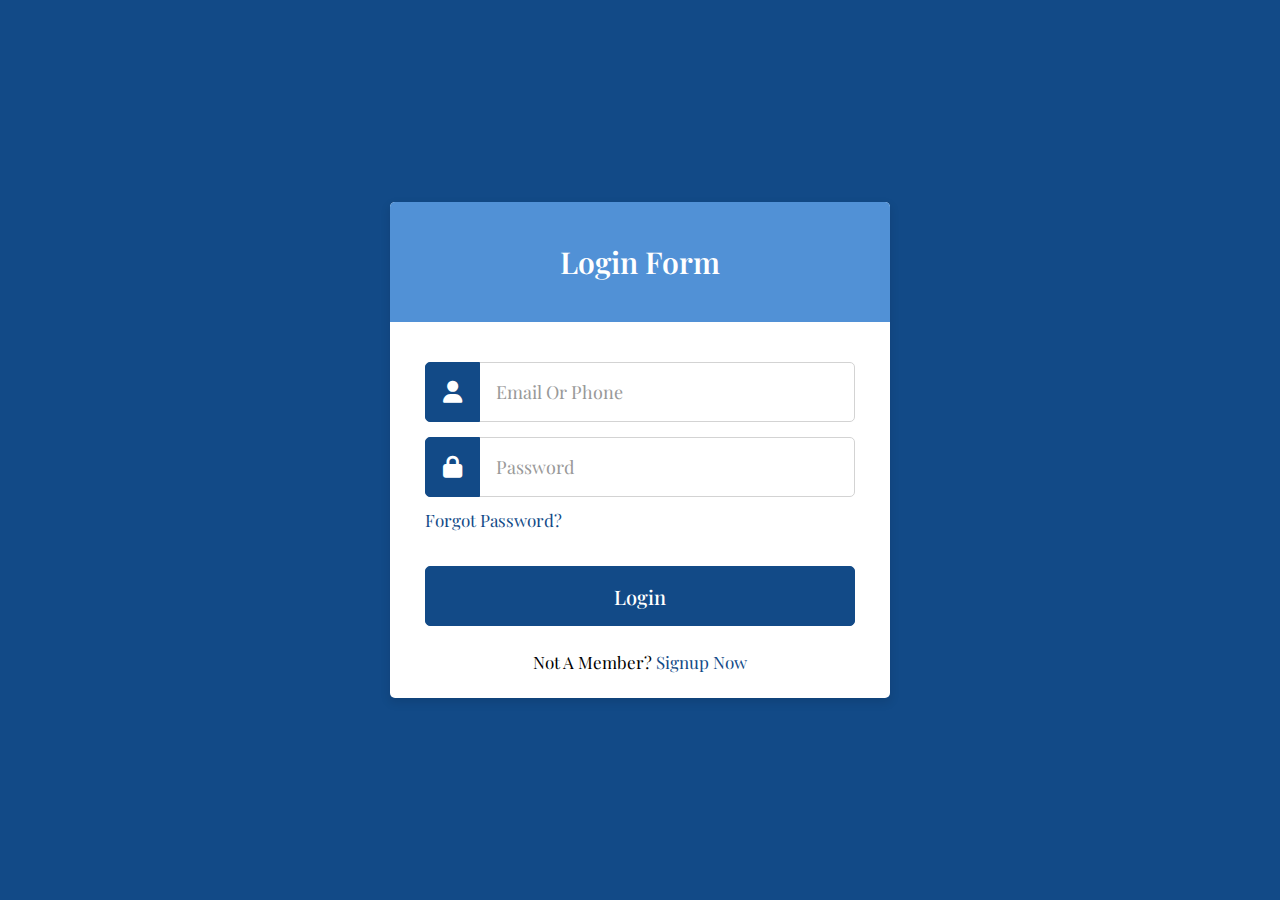
<file: cloud/login.html>
<!DOCTYPE html>
<html lang="en">
    <link rel="stylesheet" href="login.css">
<head>
  <meta charset="utf-8" />
  <meta name="viewport" content="width=device-width, initial-scale=1.0" />
  <title>Responsive Login Form HTML CSS | CodingNepal</title>
  <link rel="stylesheet" href="style.css" />
  <!-- Font Awesome CDN link for icons -->
  <link rel="stylesheet" href="https://cdnjs.cloudflare.com/ajax/libs/font-awesome/6.6.0/css/all.min.css" />
</head>
<body>
  <div class="wrapper">
    <div class="title"><span>Login Form</span></div>
    <form action="#">
      <div class="row">
        <i class="fas fa-user"></i>
        <input type="text" placeholder="Email or Phone" required />
      </div>
      <div class="row">
        <i class="fas fa-lock"></i>
        <input type="password" placeholder="Password" required />
      </div>
      <div class="pass"><a href="#">Forgot password?</a></div>
      <div class="row button">
        <input type="submit" value="Login" />
      </div>
      <div class="signup-link">Not a member? <a href="register.html">Signup now</a></div>
    </form>
  </div>
</body>
</html>
</file>
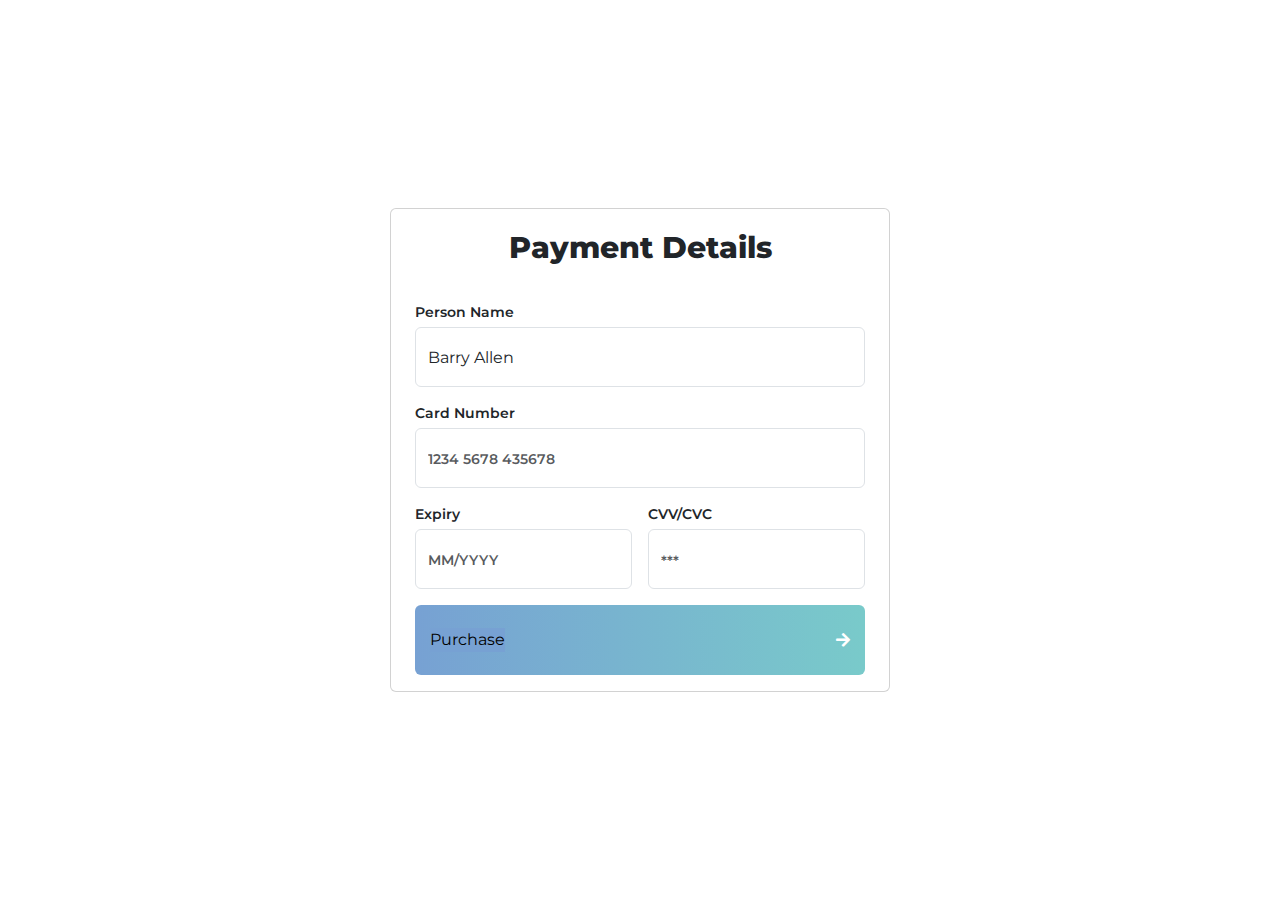
<file: cloud/payment.html>
<!DOCTYPE html>
<html lang="en">
<head>
    <meta charset="UTF-8">
    <meta name="viewport" content="width=device-width, initial-scale=1.0">
    <link rel="stylesheet" href="payment.css">
    <link rel="stylesheet" href="https://cdn.jsdelivr.net/npm/bootstrap@5.0.1/dist/css/bootstrap.min.css">
    <link rel="stylesheet" href="https://use.fontawesome.com/releases/v5.7.2/css/all.css">
    <title>Purchase</title>
</head>
<body>

    <div class="container p-0">
        <div class="card px-4">
            <p class="h8 py-3">Payment Details</p>
            <div class="row gx-3">
                <div class="col-12">
                    <form id="purchaseForm">
                    <div class="d-flex flex-column">
                        <input type="hidden" id="album_id" name="album_id">
                        <!-- <input type="hidden" id="song_id" name="song_id"> -->
                        <input type="hidden" id="user_id" name="user_id">
                        <input type="hidden" id="AlbumName" value="AlbumName">
                        <p class="text mb-1">Person Name</p>
                        <input class="form-control mb-3" type="text" placeholder="Name" value="Barry Allen">
                    </div>
                </div>
                <div class="col-12">
                    <div class="d-flex flex-column">
                        <p class="text mb-1">Card Number</p>
                        <input class="form-control mb-3" type="text" placeholder="1234 5678 435678">
                    </div>
                </div>
                <div class="col-6">
                    <div class="d-flex flex-column">
                        <p class="text mb-1">Expiry</p>
                        <input class="form-control mb-3" type="text" placeholder="MM/YYYY">
                    </div>
                </div>
                <div class="col-6">
                    <div class="d-flex flex-column">
                        <p class="text mb-1">CVV/CVC</p>
                        <input class="form-control mb-3 pt-2 " type="password" placeholder="***">
                    </div>
                </div>
                <div class="col-12">
                    <div class="btn btn-primary mb-3">
                        <button type="submit" style="background-color: #77A1D3; border: none;">Purchase</button>
                        <span class="fas fa-arrow-right"></span>
                    </div>
                </div>
            </form>
            </div>
        </div>
    </div>



<!--     
    <form id="purchaseForm">
        <input type="hidden" id="album_id" name="album_id">
         <input type="hidden" id="song_id" name="song_id"> 
        <input type="hidden" id="user_id" name="user_id">
        <button type="submit">Purchase</button>
    </form>
     -->


     <script>
    // Extract query parameters from the URL
    const urlParams = new URLSearchParams(window.location.search);
    const album_id = urlParams.get('album_id');
    const AlbumName = urlParams.get('AlbumName');
    const user_id = localStorage.getItem('user_id'); // Get user_id from local storage

    // Log the values to the console for debugging
    console.log("Album ID:", album_id);
   console.log("Album Name:", AlbumName);
    console.log("User ID:", user_id);
    
    // Populate form fields with the extracted data
    document.getElementById('album_id').value = album_id;
    document.getElementById('AlbumName').value = AlbumName;
    document.getElementById('user_id').value = user_id;
    
    // Handle form submission
  
    document.getElementById('purchaseForm').addEventListener('submit', function(event) {
    event.preventDefault();

    const formData = {
        album_id: document.getElementById('album_id').value,
        user_id: document.getElementById('user_id').value,
    };

    // Log the form data before sending the request
    console.log("Form Data to be Sent:", formData);

    // Send the form data to the Lambda function
    fetch('https://ce6gjpszo8.execute-api.us-east-1.amazonaws.com/admin/Purchase', {
        method: 'POST',
        headers: {
            'Content-Type': 'application/json'
        },
        body: JSON.stringify(formData)
    })
    .then(response => {
        // Check if the response is OK (status in the range 200-299)
        if (!response.ok) {
            // Handle non-200 responses
            return response.text().then(text => { throw new Error(text); });
        }
        return response.json();  // Parse JSON if response is OK
    })
    .then(data => {
    if (data.statusCode === 200) {
        alert('Purchase successful!');
    } else if (data.statusCode === 409) {
        alert('Error: ' + data.message);  // Handle duplicate purchase error
    } else {
        console.error('Error:', data);
        alert('Error: ' + data.message || 'Unknown error');
    }
})
    .catch(error => {
        console.error('Error:', error);
        alert('An error occurred while processing the purchase: ' + error.message);
    });
});

    </script> 

   
    
    
</body>
</html>
</file>
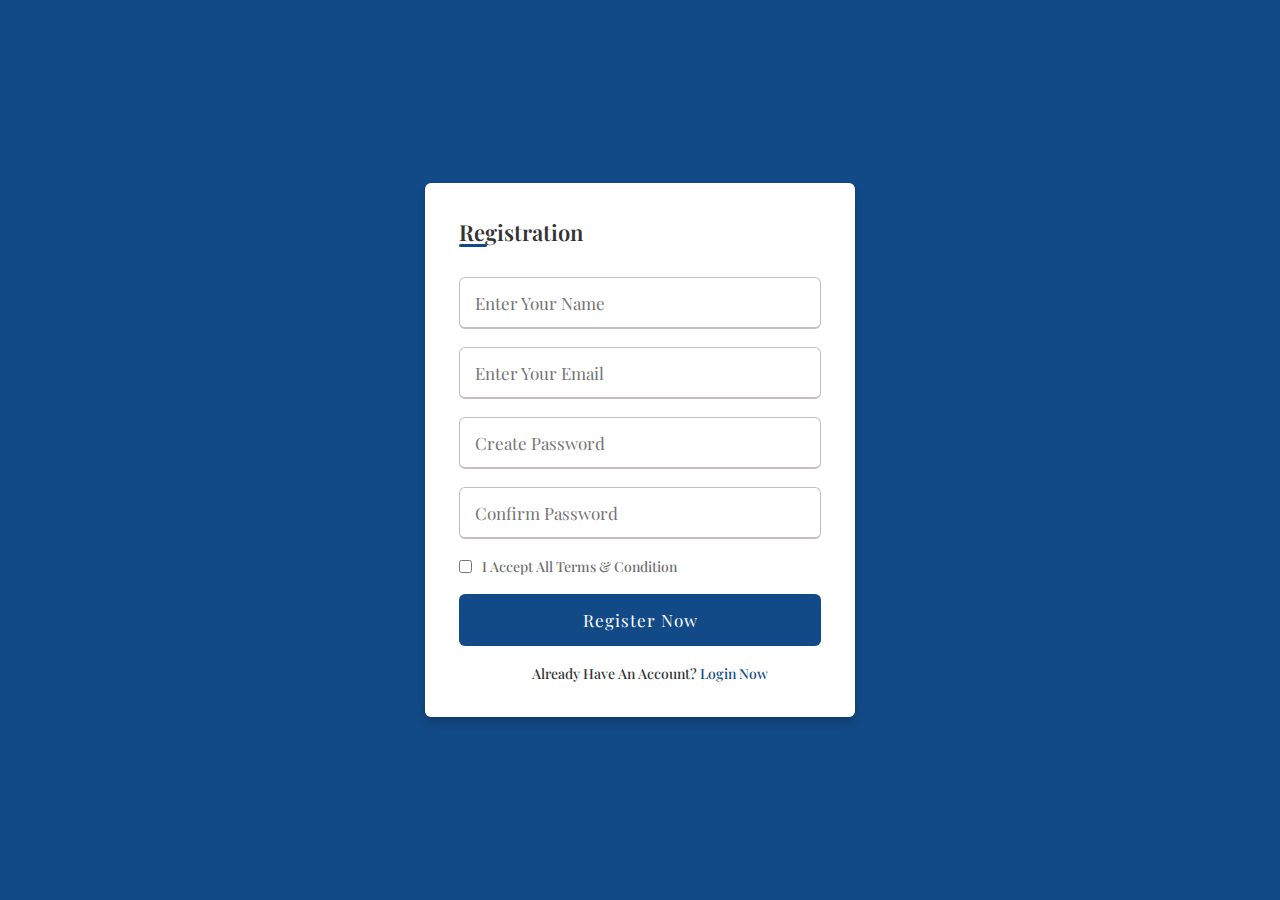
<file: cloud/register.html>
<!DOCTYPE html>
<link rel="stylesheet" href="register.css">
<!-- Coding By CodingNepal - codingnepalweb.com -->
<html lang="en" dir="ltr">
  <head>
    <meta charset="UTF-8">
    <meta name="viewport" content="width=device-width, initial-scale=1.0">
    <title> Registration or Sign Up form in HTML CSS | CodingLab </title> 
    <link rel="stylesheet" href="style.css">
   </head>
<body>
  <div class="wrapper">
    <h2>Registration</h2>
    <form action="#">
      <div class="input-box">
        <input type="text" placeholder="Enter your name" required>
      </div>
      <div class="input-box">
        <input type="text" placeholder="Enter your email" required>
      </div>
      <div class="input-box">
        <input type="password" placeholder="Create password" required>
      </div>
      <div class="input-box">
        <input type="password" placeholder="Confirm password" required>
      </div>
      <div class="policy">
        <input type="checkbox">
        <h3>I accept all terms & condition</h3>
      </div>
      <div class="input-box button">
        <input type="Submit" value="Register Now">
      </div>
      <div class="text">
        <h3>Already have an account? <a href="#">Login now</a></h3>
      </div>
    </form>
  </div>
</body>
</html>
</file>
<file: cloud/login.css>
/* Importing Google Fonts - Poppins */
@import url("https://fonts.googleapis.com/css2?family=Poppins:wght@400;500;600;700&display=swap");
* {
  margin: 0;
  padding: 0;
  box-sizing: border-box;
  font-family: "Poppins", sans-serif;
}
body {
  display: flex;
  align-items: center;
  justify-content: center;
  height: 100vh;
  padding: 15px;
  background: #124a87;
  overflow: hidden;
}
.wrapper {
  max-width: 500px;
  width: 100%;
  background: #fff;
  border-radius: 5px;
  box-shadow: 0px 4px 10px 1px rgba(0, 0, 0, 0.1);
}
.wrapper .title {
  height: 120px;
  background: #5191d6;
  border-radius: 5px 5px 0 0;
  color: #fff;
  font-size: 30px;
  font-weight: 600;
  display: flex;
  align-items: center;
  justify-content: center;
}
.wrapper form {
  padding: 25px 35px;
}
.wrapper form .row {
  height: 60px;
  margin-top: 15px;
  position: relative;
}
.wrapper form .row input {
  height: 100%;
  width: 100%;
  outline: none;
  padding-left: 70px;
  border-radius: 5px;
  border: 1px solid lightgrey;
  font-size: 18px;
  transition: all 0.3s ease;
}
form .row input:focus {
  border-color: #124a87;
}
form .row input::placeholder {
  color: #999;
}
.wrapper form .row i {
  position: absolute;
  width: 55px;
  height: 100%;
  color: #fff;
  font-size: 22px;
  background: #124a87;
  border: 1px solid #124a87;
  border-radius: 5px 0 0 5px;
  display: flex;
  align-items: center;
  justify-content: center;
}
.wrapper form .pass {
  margin-top: 12px;
}
.wrapper form .pass a {
  color: #124a87;
  font-size: 17px;
  text-decoration: none;
}
.wrapper form .pass a:hover {
  text-decoration: underline;
}
.wrapper form .button input {
  margin-top: 20px;
  color: #fff;
  font-size: 20px;
  font-weight: 500;
  padding-left: 0px;
  background: #124a87;
  border: 1px solid #124a87;
  cursor: pointer;
}
form .button input:hover {
  background: #124a87;
}
.wrapper form .signup-link {
  text-align: center;
  margin-top: 45px;
  font-size: 17px;
}
.wrapper form .signup-link a {
  color: #124a87;
  text-decoration: none;
}
form .signup-link a:hover {
  text-decoration: underline;
}
</file>
<file: cloud/style.css>
@import url('https://fonts.googleapis.com/css2?family=Playfair+Display:ital,wght@0,400;0,500;0,700;0,900;1,400;1,700&display=swap');

:root{
  --main-color:#022988;
  --primary-color: #ef5068;
  --black:#13131a;
  --box-shadow:0 .5rem 1rem rgba(0,0,0,.1);
}

*{
  font-family: 'Playfair Display', sans-serif;
  margin: 0; padding: 0;
  box-sizing: border-box;
  outline: none; border: none;
  text-transform: capitalize;
  text-decoration: none;
  list-style: none;
  transition: all .2s linear;
}

html{
  font-size: 62.5%;
  overflow-x: hidden;
  scroll-behavior: smooth;
  scroll-padding-top: 6rem;
}

html::-webkit-scrollbar{
  width: .6rem;
}

html::-webkit-scrollbar-track{
  background: #fff;
}

html::-webkit-scrollbar-thumb{
  background: var(--primary-color);
}

section{
  padding: 3rem 7%;
}

.heading{
  font-size: 4rem;
  margin: 4rem 0;
  color: var(--primary-color);
  text-align: center;
}

.btn{
  margin-top: 1rem;
  background: var(--primary-color);
  color: #fff;
  display: inline-block;
  border-radius: 5rem;
  box-shadow: var(--box-shadow);
  padding: 1rem 4rem;
  font-size: 1.7rem;
  position: relative;
  z-index: 0;
  overflow: hidden;
}

.btn::before,
.btn::after{
  content: '';
  position: absolute;
  top: 0;
  height: 100%;
  width: 0%;
  background: #bd394c;
  z-index: -1;
  transition: .3s linear;
}

.btn::before{
  left: 0;
}

.btn::after{
  right: 0;
}

.btn:hover::before,
.btn:hover::after{
  width: 100%;
}


/* header */

.header{
  position: fixed;
  top: 0; left: 0; right: 0;
  z-index: 1000;
  display: flex;
  justify-content: space-between;
  align-items: center;
  padding: 2rem 9%;
  background: #f0f4ff;
  box-shadow: var(--box-shadow);
}

.header .logo{
  font-size: 2.5rem;
  font-weight: bolder;
  color: var(--black);
}

.header .logo i{
  color: var(--main-color);
  padding-right: .5rem;
}

.header .navbar a{
  font-size: 2rem;
  color: var(--black);
  margin-left: 2rem;
}

.header .navbar a:hover{
  color: var(--primary-color);
}

#menu{
  font-size: 2.5rem;
  cursor: pointer;
  color: var(--black);
  display: none;
}

/* end */

/* home */

.home{
  display: flex;
  align-items: center;
  background: url(./images/home.png) no-repeat;
  min-height: 110vh;
  background-size: cover;
  background-position: center;
}

.home .content{
  max-width: 60rem;
}

.home .content h3{
  font-size: 8rem;
  color: #fff;
  line-height: 1.2;
  font-weight: 900;
  text-transform: uppercase;
  letter-spacing: .5rem;
  padding-bottom: 2rem;
}

/* end */

/* about */

.about .row{
  display: flex;
  flex-wrap: wrap;
  align-items: center;
  gap: 3rem;
}

.about .row .content{
  flex: 1 1 40rem;
}

.about .row .content h3{
  font-size: 2.5rem;
  color: var(--primary-color);
  padding: 1rem 0;
}

.about .row .content p{
  font-size: 1.4rem;
  color: var(--black);
  padding: 1rem 0;
  line-height: 2;
}

.about ul li{
  font-size: 1.7rem;
  color: var(--main-color);
  padding-top: 1.5rem;
}

.about ul li i{
  font-size: 2rem;
  color: var(--primary-color);
  padding-right: 1rem;
}

.about .row .content .btn{
  margin: 3rem 0;
}

.about .row .image{
  flex: 1 1 30rem;
}

.about .row .image img{
  width: 100%;
  height: 100%;
}

/* end */

/* artist */

.artist{
  background: #f0f4ff;
}

.artist .box-container{
  display: grid;
  grid-template-columns: repeat(auto-fit, minmax(30rem, 1fr));
  gap: 2rem;
}

.artist .box-container .box .image{
  position: relative;
  overflow: hidden;
}

.artist .box-container .box .image img{
  width: 100%;
  height: 100%;
  object-fit: cover;
  border-radius: .5rem;
}

.artist .box-container .box .image .share{
  width: 7rem;
  height: 38rem;
  position: absolute;
  left: -8rem; top: 0;
  display: flex;
  flex-flow: column;
  justify-content: center;
  align-items: center;
  gap: 1.7rem;
}

.artist .box-container .box .image:hover .share{
  left: 0;
}

.artist .box-container .box .image .share a{
  height: 5rem;
  width: 5rem;
  line-height: 5rem;
  font-size: 2.2rem;
  color: #fff;
  border: .1rem solid #fff;
  text-align: center;
}

.artist .box-container .box .image .share a:hover{
  background: #fff;
  color: var(--main-color);
}

.artist .box-container .box .content{
  padding-top: 1rem;
}

.artist .box-container .box .content h5{
  color: var(--primary-color);
  font-size: 1.7rem;
  margin-bottom: 1rem;
}

.artist .box-container .box .content h3{
  font-size: 2.5rem;
  color: var(--black);
}

/* end */

/* shop */

.shop .box-container{
  display: grid;
  grid-template-columns: repeat(auto-fit, minmax(25rem, 1fr));
  gap: 2rem;
}

.shop .box-container .box{
  background: #fff;
  border-radius: .5rem;
  box-shadow: var(--box-shadow);
  position: relative;
  overflow: hidden;
  text-align: center;
}

.shop .box-container .box .image{
  position: relative;
  overflow: hidden;
}

.shop .box-container .box .image img{
  width: 100%;
}

.shop .box-container .box:hover .image .share{
  bottom: 0;
}

.shop .box-container .box .image .share{
  position: absolute;
  bottom: -10rem; left: 0; right: 0;
  padding: 2rem;
  background: rgba(242,242,242,.6);
}

.shop .box-container .box .image .share a{
  height: 4rem;
  width: 4rem;
  line-height: 4rem;
  font-size: 2rem;
  margin: 0 1rem;
  color: #fff;
  background: var(--primary-color);
  border-radius: .5rem;
}

.shop .box-container .box .image .share a:hover{
  color: var(--primary-color);
  background: #fff;
}

.shop .box-container .box .content{
  padding: 2rem;
  padding-top: 1rem;
  align-items: center;
}

.shop .box-container .box .content h3{
  font-size: 2rem;
  color: var(--black);
}

.shop .box-container .box .content h5{
  font-size: 1.7rem;
  line-height: 2;
  color: #777;
}

/* end */

/* gallery */

.gallery{
  background: #f0f4ff;
}

.gallery .controls{
  display: flex;
  flex-wrap: wrap;
  align-items: center;
  justify-content: center;
  padding: 2rem 0;
}

.gallery .controls .button{
  height: 4rem;
  width: 16rem;
  background: #fff;
  color: var(--primary-color);
  font-size: 2rem;
  line-height: 4rem;
  cursor: pointer;
  margin: 1rem;
  box-shadow: var(--box-shadow);
  text-align: center;
}

.gallery .controls .button.active{
  background: var(--main-color);
  color: #fff;
}

.gallery .box-container{
  display: flex;
  flex-wrap: wrap;
  align-items: center;
  justify-content: center;
  gap: 2rem;
}

.gallery .box-container .image{
  height: 25rem;
  width: 35rem;
  overflow: hidden;
  box-shadow: var(--box-shadow);
}

.gallery .box-container .image img{
  height: 100%;
  width: 100%;
  object-fit: cover;
}

.gallery .box-container .image:hover img{
  transform: scale(1.1);
}

/* end */

/* blog */

.blog .box-container{
  display: grid;
  grid-template-columns: repeat(auto-fit, minmax(30rem, 1fr));
  gap: 1.5rem;
}

.blog .box-container .box{
  box-shadow: var(--box-shadow);
}

.blog .box-container .box .image{
  height: 30rem;
  width: 100%;
  overflow: hidden;
}

.blog .box-container .box .image img{
  width: 100%;
  height: 100%;
  object-fit: cover;
}

.blog .box-container .box:hover .image img{
  transform: scale(1.2);
}

.blog .box-container .box .content{
  padding: 3rem 3.5rem;
}

.blog .box-container .box .content h3{
  font-size: 2.2rem;
  color: var(--black);
}

.blog .box-container .box .content .icons{
  padding-top: 1.7rem;
}

.blog .box-container .box .content .icons a{
  font-size: 1.4rem;
  color: #444;
}

.blog .box-container .box .content .icons a:hover{
  color: var(--primary-color);
}

.blog .box-container .box .content .icons a i{
  color: var(--primary-color);
  padding-right: .5rem;
}

.blog .box-container .box .content p{
  font-size: 1.4rem;
  color: var(--black);
  line-height: 2;
  padding: 1rem 0;
}

/* end */

/* contact */

.contact .row{
  display: flex;
  flex-wrap: wrap;
  gap: 1.5rem;
}

.contact .row .image{
  flex: 1 1 30rem;
}

.contact .row .image img{
  width: 100%;
  height: 100%;
  object-fit: cover;
}

.contact .row form{
  flex: 1 1 50rem;
  padding: 5rem;
}

.contact .row form .inputBox{
  display: flex;
  flex-wrap: wrap;
  justify-content: space-between;
}

.contact .row form .inputBox input,
.contact .row form textarea{
  padding: 1rem;
  margin: 1rem 0;
  font-size: 1.7rem;
  color: #333;
  text-transform: none;
  border: .1rem solid rgba(0,0,0,.3);
  border-radius: .5rem;
  width: 49%;
}

.contact .row form textarea{
  width: 100%;
  height: 15rem;
  resize: none;
}

/* end */

/* subscribe */

.subscribe{
  background: #f0f4ff;
}

.subscribe .row{
  display: flex;
  flex-wrap: wrap;
  align-items: center;
  gap: 3rem;
}

.subscribe .row .content{
  flex: 1 1 30rem;
}

.subscribe .row .content p{
  font-size: 4rem;
  font-weight: 700;
  color: var(--primary-color);
}

.subscribe .row .inputBox{
  flex: 1 1 50rem;
}

.subscribe .row .inputBox .email{
  padding: 1.2rem;
  width: 60%;
  border-radius: 5rem;
  font-size: 1.4rem;
  background: none;
  color: var(--black);
  text-transform: none;
  border: .1rem solid var(--primary-color);
}

.subscribe .row .inputBox .btn{
  margin-left: 2rem;
  cursor: pointer;
}

/* end */

/* footer */

.footer{
  background: #eee5e6;
  text-align: center;
}

.footer .share{
  padding: 1rem 0;
}

.footer .share a{
  height: 5rem;
  width: 5rem;
  line-height: 5rem;
  font-size: 2rem;
  color: var(--primary-color);
  border: .1rem solid var(--primary-color);
  margin: .3rem;
  border-radius: 50%;
}

.footer .share a:hover{
  color: #fff;
  background: var(--primary-color);
}

.footer .credit{
  font-size: 2rem;
  color: var(--black);
  padding: 1.5rem;
  font-weight: lighter;
}

.footer .credit span{
  color: var(--primary-color);
}

/* end */



@media (max-width: 991px){

  html{
    font-size: 55%;
  }

  .header{
    padding: 2rem 3rem;
  }

  section{
    padding: 3rem;
  }

}

@media (max-width: 768px){

  #menu{
    display: inline-block;
  }

  .header .navbar{
    position: absolute;
    top: 110%; right: -110%;
    width: 30rem;
    box-shadow: var(--box-shadow);
    border-radius: .5rem;
    background: #fff;
  }

  .header .navbar.active{
    right: 2rem;
    transition: .4s linear;
  }

  .header .navbar a{
    font-size: 2rem;
    margin: 2rem 2.5rem;
    display: block;
  }

  .home .content h3{
    font-size: 5rem;
  }

}

@media (max-width: 450px){
  html{
    font-size: 50%;
  }
}
</file>
<file: cloud/payment.css>
@import url('https://fonts.googleapis.com/css?family=Montserrat:400,700&display=swap');

* {
    margin: 0;
    padding: 0;
    box-sizing: border-box;
    font-family: 'Montserrat', sans-serif;
}

body {
    display: flex;
    justify-content: center;
    align-items: center;
    min-height: 100vh;
    background-color: #0C4160;

    padding: 30px 10px;
}

.card {
    max-width: 500px;
    margin: auto;
    color: black;
    border-radius: 20 px;
}

p {
    margin: 0px;
}

.container .h8 {
    font-size: 30px;
    font-weight: 800;
    text-align: center;
}

.btn.btn-primary {
    width: 100%;
    height: 70px;
    display: flex;
    align-items: center;
    justify-content: space-between;
    padding: 0 15px;
    background-image: linear-gradient(to right, #77A1D3 0%, #79CBCA 51%, #77A1D3 100%);
    border: none;
    transition: 0.5s;
    background-size: 200% auto;

}


.btn.btn.btn-primary:hover {
    background-position: right center;
    color: #fff;
    text-decoration: none;
}



.btn.btn-primary:hover .fas.fa-arrow-right {
    transform: translate(15px);
    transition: transform 0.2s ease-in;
}

.form-control {
    color: white;
    background-color: #223C60;
    border: 2px solid transparent;
    height: 60px;
    padding-left: 20px;
    vertical-align: middle;
}

.form-control:focus {
    color: white;
    background-color: #0C4160;
    border: 2px solid #2d4dda;
    box-shadow: none;
}

.text {
    font-size: 14px;
    font-weight: 600;
}

::placeholder {
    font-size: 14px;
    font-weight: 600;
}
</file>
<file: cloud/register.css>
@import url('https://fonts.googleapis.com/css?family=Poppins:400,500,600,700&display=swap');
*{
  margin: 0;
  padding: 0;
  box-sizing: border-box;
  font-family: 'Poppins', sans-serif;
}
body{
  min-height: 100vh;
  display: flex;
  align-items: center;
  justify-content: center;
  background: #124a87;
}
.wrapper{
  position: relative;
  max-width: 430px;
  width: 100%;
  background: #fff;
  padding: 34px;
  border-radius: 6px;
  box-shadow: 0 5px 10px rgba(0,0,0,0.2);
}
.wrapper h2{
  position: relative;
  font-size: 22px;
  font-weight: 600;
  color: #333;
}
.wrapper h2::before{
  content: '';
  position: absolute;
  left: 0;
  bottom: 0;
  height: 3px;
  width: 28px;
  border-radius: 12px;
  background: #124a87;
}
.wrapper form{
  margin-top: 30px;
}
.wrapper form .input-box{
  height: 52px;
  margin: 18px 0;
}
form .input-box input{
  height: 100%;
  width: 100%;
  outline: none;
  padding: 0 15px;
  font-size: 17px;
  font-weight: 400;
  color: #333;
  border: 1.5px solid #C7BEBE;
  border-bottom-width: 2.5px;
  border-radius: 6px;
  transition: all 0.3s ease;
}
.input-box input:focus,
.input-box input:valid{
  border-color: #124a87;
}
form .policy{
  display: flex;
  align-items: center;
}
form h3{
  color: #707070;
  font-size: 14px;
  font-weight: 500;
  margin-left: 10px;
}
.input-box.button input{
  color: #fff;
  letter-spacing: 1px;
  border: none;
  background: #124a87;
  cursor: pointer;
}
.input-box.button input:hover{
  background: #124a87;
}
form .text h3{
 color: #333;
 width: 100%;
 text-align: center;
}
form .text h3 a{
  color: #124a87;
  text-decoration: none;
}
form .text h3 a:hover{
  text-decoration: underline;
}
</file>
